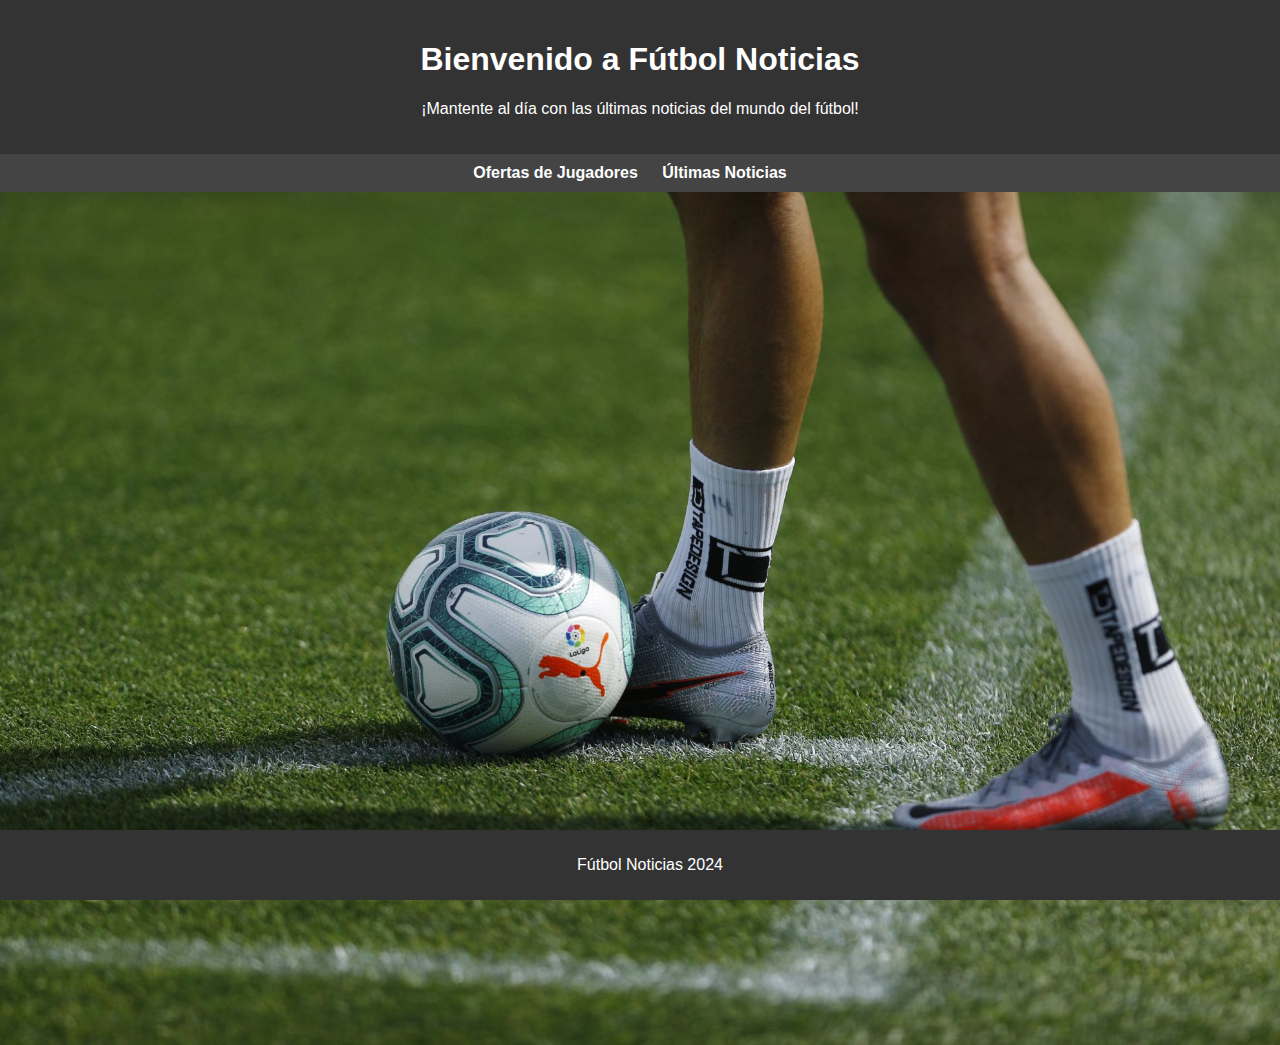
<file: index.html>
<!DOCTYPE html>
<html lang="es">
<head>
    <meta charset="UTF-8">
    <meta name="viewport" content="width=device-width, initial-scale=1.0">

    <link rel="alternate" type="application/rss+xml" title="Noticias" href="https://rubencruz10.github.io/Sindicaci-n-de-contenidos/ofertas.xml">
    <link rel="alternate" type="application/rss+xml" title="Noticias" href="https://rubencruz10.github.io/Sindicaci-n-de-contenidos/noticas.xml">
    <title>Fútbol Noticias</title>
    <link rel="stylesheet" href="styles.css">
    <style>
        body {
            font-family: Arial, sans-serif;
            margin: 0;
            padding: 0;
            background-color: #f2f2f2;
        }
        header {
            background-color: #333;
            color: white;
            text-align: center;
            padding: 20px;
        }
        nav {
            background-color: #444;
            text-align: center;
            padding: 10px;
        }
        nav ul {
            list-style-type: none;
            margin: 0;
            padding: 0;
        }
        nav ul li {
            display: inline;
            margin-right: 20px;
        }
        nav ul li a {
            text-decoration: none;
            color: white;
            font-weight: bold;
            transition: color 0.3s ease;
        }
        nav ul li a:hover {
            color: #FFD700;
        }
        footer {
            background-color: #333;
            color: white;
            text-align: center;
            padding: 10px;
            position: fixed;
            bottom: 0;
            width: 100%;
        }
    </style>
</head>
<body>
    <header>
        <h1>Bienvenido a Fútbol Noticias</h1>
        <p>¡Mantente al día con las últimas noticias del mundo del fútbol!</p>
    </header>
    <nav>
        <ul>
            <li><a href="ofertas.html">Ofertas de Jugadores</a></li>
            <li><a href="noticias.html">Últimas Noticias</a></li>
        </ul>
    </nav> 
    <img src="images/futbol2.jpg" alt="Futbol" style="width: 100%; height: auto; display: block; margin: auto;">
    <footer>
        <p>Fútbol Noticias 2024</p>
    </footer>
</body>
</html>
</file>
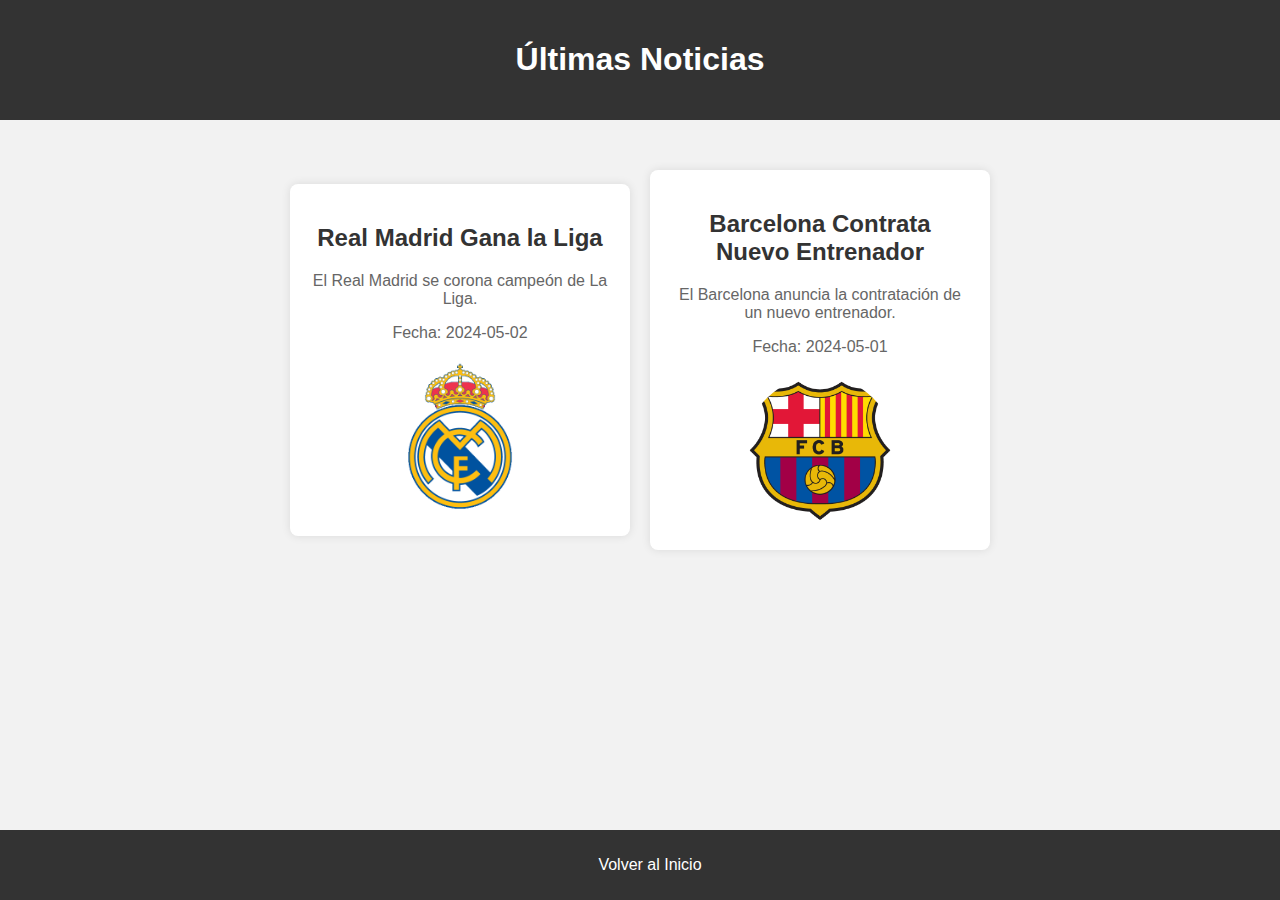
<file: noticias.html>
<!DOCTYPE html>
<html lang="es">
<head>
    <meta charset="UTF-8">
    <meta name="viewport" content="width=device-width, initial-scale=1.0">
    <link rel="alternate" type="application/rss+xml" title="Noticias" href="https://rubencruz10.github.io/Sindicaci-n-de-contenidos/noticias.xml">
    <title>Últimas Noticias</title>
    <link rel="stylesheet" href="styles.css">
    <style>
        body {
            font-family: Arial, sans-serif;
            margin: 0;
            padding: 0;
            background-color: #f2f2f2;
        }
        header {
            background-color: #333;
            color: white;
            text-align: center;
            padding: 20px;
        }
        section.noticias {
            display: flex;
            justify-content: center;
            align-items: center;
            flex-wrap: wrap;
            padding: 20px;
        }
        article {
            background-color: #fff;
            border-radius: 8px;
            box-shadow: 0 0 10px rgba(0, 0, 0, 0.1);
            margin: 10px;
            padding: 20px;
            max-width: 300px;
            text-align: center;
        }
        article h2 {
            color: #333;
        }
        article p {
            color: #666;
            margin-bottom: 10px;
        }
        article img {
            border-radius: 50%;
            margin-top: 10px;
        }
        footer {
            background-color: #333;
            color: white;
            text-align: center;
            padding: 10px;
            position: fixed;
            bottom: 0;
            width: 100%;
        }
        footer a {
            color: #fff; /* Cambia el color del texto del enlace */
            text-decoration: none;
            transition: background-color 0.3s ease;
            padding: 5px 10px;
            border-radius: 5px;
        }
        footer a:hover {
            background-color: #555; /* Cambia el color de fondo del enlace al pasar el ratón */
        }
    </style>
</head>
<body>
    <header>
        <h1>Últimas Noticias</h1>
    </header>
    <section class="noticias">
        <article>
            <h2>Real Madrid Gana la Liga</h2>
            <p>El Real Madrid se corona campeón de La Liga.</p>
            <p>Fecha: 2024-05-02</p>
            <img src="images/madrid.png" alt="Madrid" width="150" height="150">
        </article>
        <article>
            <h2>Barcelona Contrata Nuevo Entrenador</h2>
            <p>El Barcelona anuncia la contratación de un nuevo entrenador.</p>
            <p>Fecha: 2024-05-01</p>
            <img src="images/barca.png" alt="Barcelona" width="150" height="150">
        </article>
    </section>
    <footer>
        <p><a href="index.html">Volver al Inicio</a></p>
    </footer>
</body>
</html>
</file>
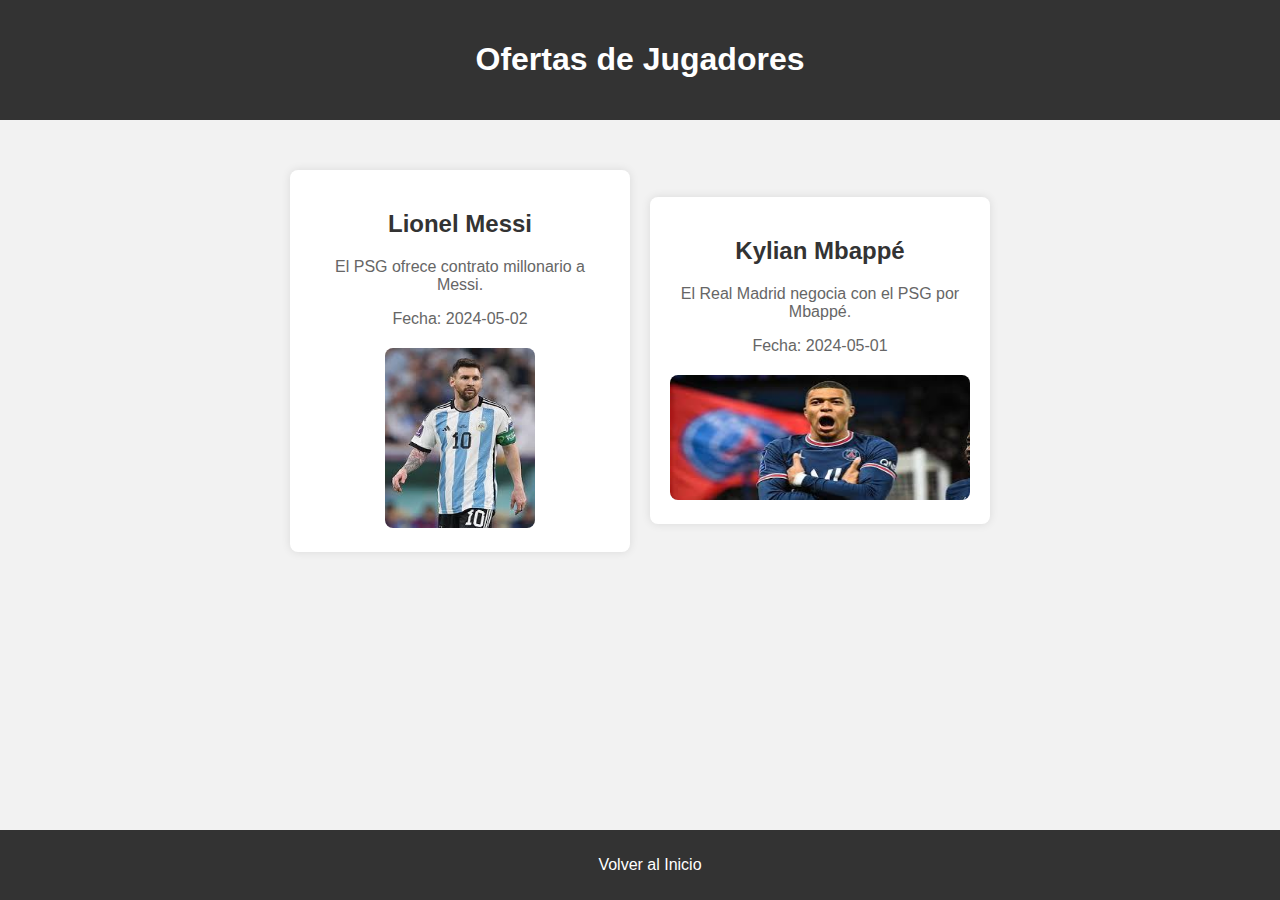
<file: ofertas.html>
<!DOCTYPE html>
<html lang="es">
<head>
    <meta charset="UTF-8">
    <meta name="viewport" content="width=device-width, initial-scale=1.0">
    <link rel="alternate" type="application/rss+xml" title="Noticias" href="https://rubencruz10.github.io/Sindicaci-n-de-contenidos/ofertas.xml">
    <title>Ofertas de Jugadores</title>
    <link rel="stylesheet" href="styles.css">
    <style>
        body {
            font-family: Arial, sans-serif;
            margin: 0;
            padding: 0;
            background-color: #f2f2f2;
        }
        header {
            background-color: #333;
            color: white;
            text-align: center;
            padding: 20px;
        }
        section.ofertas {
            display: flex;
            justify-content: center;
            align-items: center;
            flex-wrap: wrap;
            padding: 20px;
        }
        article {
            background-color: #fff;
            border-radius: 8px;
            box-shadow: 0 0 10px rgba(0, 0, 0, 0.1);
            margin: 10px;
            padding: 20px;
            max-width: 300px;
            text-align: center;
        }
        article h2 {
            color: #333;
        }
        article p {
            color: #666;
            margin-bottom: 10px;
        }
        article img {
            border-radius: 8px;
            margin-top: 10px;
        }
        footer {
            background-color: #333;
            color: white;
            text-align: center;
            padding: 10px;
            position: fixed;
            bottom: 0;
            width: 100%;
        }
        footer a {
            color: #fff; /* Cambia el color del texto del enlace */
            text-decoration: none;
            transition: background-color 0.3s ease;
            padding: 5px 10px;
            border-radius: 5px;
        }
        footer a:hover {
            background-color: #555; /* Cambia el color de fondo del enlace al pasar el ratón */
        }
    </style>
</head>
<body>
    <header>
        <h1>Ofertas de Jugadores</h1>
    </header>
    <section class="ofertas">
        <article>
            <h2>Lionel Messi</h2>
            <p>El PSG ofrece contrato millonario a Messi.</p>
            <p>Fecha: 2024-05-02</p>
            <img src="images/messi.jpg" alt="Lionel Messi" width="150" height="180">
        </article>
        <article>
            <h2>Kylian Mbappé</h2>
            <p>El Real Madrid negocia con el PSG por Mbappé.</p>
            <p>Fecha: 2024-05-01</p>
            <img src="images/mbappe.jpg" alt="Kylian Mbappé" width="300" height="125">
        </article>
    </section>
    <footer>
        <p><a href="index.html">Volver al Inicio</a></p>
    </footer>
</body>
</html>
</file>
<file: styles.css>
body {
    font-family: Arial, sans-serif;
    margin: 0;
    padding: 0;
}

header, footer {
    background-color: #006eff;
    color: #fff;
    padding: 10px;
    text-align: center;
}

nav ul {
    list-style-type: none;
    padding: 0;
}

nav ul li {
    display: inline;
    margin-right: 20px;
}

section {
    margin: 20px;
}

article {
    margin-bottom: 20px;
}

img {
    max-width: 100%;
}
</file>
